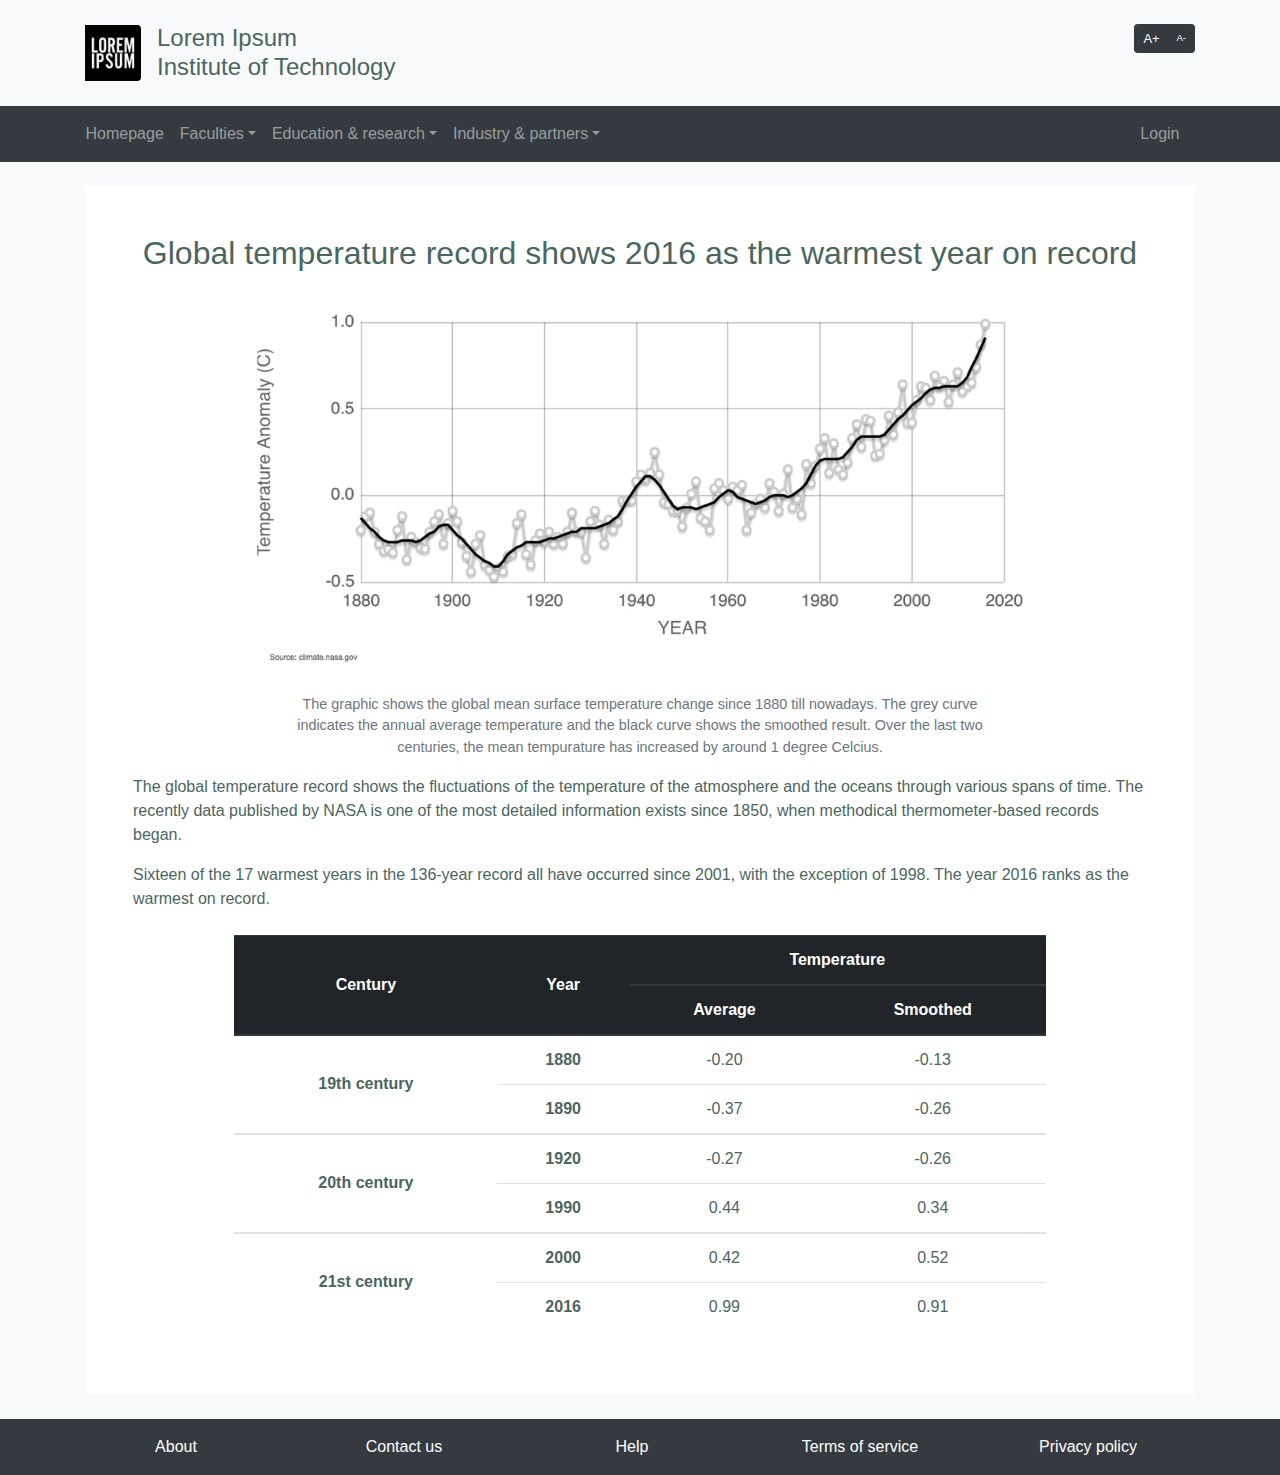
<file: src/article.html>
<!DOCTYPE html>
<html lang="en" id="root">

<head>
    <meta charset="UTF-8">
    <meta name="viewport" content="width=device-width, initial-scale=1, shrink-to-fit=no">
    <meta http-equiv="X-UA-Compatible" content="ie=edge">
    <title>Lorem Ipsum Institute of Technolgoy</title>
    <link href="./css/bootstrap.css" rel="stylesheet">
    <link href="./css/common.css" rel="stylesheet">
    <link href="./css/article.css" rel="stylesheet">
</head>

<body class="d-flex flex-column bg-light">
    <!-- xc_E2_Page regions: use <header> tag to mark the header seciton -->
    <header class="container-fluid d-none d-lg-block my-4 header">
        <div class="container" id="top">
            <div class="row no-gutters">
                <div class="col-8 media">
                    <!-- xc_E5_Informative images: add alt attribute to improve web accessibility -->
                    <img class="align-self-center mr-3 rounded-right logo" src="./img/logo.jpg" alt="Lorem Ipsum Institute of Technology">
                    <div class="media-body align-self-center">
                        <!-- xc_E3_Headings: use <h1> (main heading) to make the hierarchy more clear -->
                        <h1 class="mb-0 title">Lorem Ipsum
                            <br>Institute of Technology
                        </h1>
                    </div>
                </div>
                <div class="col-4">
                    <div class="btn-toolbar justify-content-end">
                        <div class="btn-group btn-group-sm">
                            <!-- xc_E2_Accessible font size: add aria-label -->
                            <button class="btn btn-dark font-increase-button" id="font-increase-button" aria-label="Increase font size">A+</button>
                            <button class="btn btn-dark font-decrease-button" id="font-decrease-button" aria-label="Decrease font size">A-</button>
                        </div>
                    </div>
                </div>
            </div>
        </div>
    </header>

    <!-- xc_E3_Skip links: skip to main content or footer -->
    <div >
        <!-- The anchor points to the id of the element --> 
        <a href="#main" class="skip-link">Skip to main content</a>
        <a href="#footer" class="skip-link">Skip to footer</a>
    </div>

    <!-- xc_E2_Page regions: use <nav> tag to mark the navigation section -->
    <nav class="container-fluid bg-dark nav">
        <div class="container">
            <div class="navbar navbar-dark bg-dark navbar-expand-lg px-0">
                <div class="navbar-brand d-lg-none">
                    <!-- xc_E5_Informative images: add alt attribute to improve web accessibility -->
                    <img class="rounded-right" src="./img/logo.jpg" width="40" height="40" alt="Lorem Ipsum Institute of Technology">
                </div>
                <button class="navbar-toggler" type="button" data-toggle="collapse" data-target="#nav-bar-content" aria-controls="nav-bar-content" aria-expanded="false" aria-label="Toggle navigation" aria-haspopup="true">
                    <span class="navbar-toggler-icon"></span>
                </button>
                <div class="collapse navbar-collapse" id="nav-bar-content">
                    <!-- xc_E3_Menu structure: use <ul> and <li> tag to make the menu structure more clear -->
                    <ul class="navbar-nav mr-auto">
                        <li class="nav-item">
                            <a class="nav-link" href="./">Homepage</a>
                        </li>
                        <li class="nav-item dropdown">
                            <!-- xc_E3_Drop-down menu: add aria-haspopup and aria-expanded attribute to the menu item to indicate when a sub-menu is expanded or collapsed -->
                            <a class="nav-link dropdown-toggle" href="#" id="nav-bar-faculties" aria-haspopup="true" aria-expanded="false">Faculties</a>
                            <!-- xc: use attribute aria-labelledby to describe the purpose of the element -->
                            <ul class="dropdown-menu" aria-labelledby="nav-bar-faculties">
                                <!-- xc_E3_Drop-down menu: use the aria-label attribute to provide a descriptive label for the sub-menu item -->
                                <li>
                                    <a class="dropdown-item" href="./empty.html?title=Applied+sciences" role="menuitem" aria-label="Applied sciences">Applied sciences</a>
                                </li>
                                <li>
                                    <a class="dropdown-item" href="./empty.html?title=Architecture+%26+planning" role="menuitem" aria-label="Architecture & planning">Architecture &amp; planning</a>
                                </li>
                                <li>
                                    <a class="dropdown-item" href="./empty.html?title=Construction+%26+environment" role="menuitem" aria-label="Construction & environment">Construction &amp; environment</a>
                                </li>
                                <li>
                                    <a class="dropdown-item" href="./empty.html?title=Engineering" role="menuitem" aria-label="Engineering">Engineering</a>
                                </li>
                                <li>
                                    <a class="dropdown-item" href="./empty.html?title=Health+%26+social+sciences" role="menuitem" aria-label="Health & social sciences">Health &amp; social sciences</a>
                                </li>
                            </ul>
                        </li>
                        <li class="nav-item dropdown">
                            <!-- xc_E3_Drop-down menu: add aria-haspopup and aria-expanded attribute to the menu item to indicate when a sub-menu is expanded or collapsed -->
                            <a class="nav-link dropdown-toggle" href="#" id="nav-bar-education" aria-haspopup="true" aria-expanded="false">Education &amp; research</a>
                            <!-- xc: use attribute aria-labelledby to describe the purpose of the element -->
                            <ul class="dropdown-menu" aria-labelledby="nav-bar-education">
                                 <!-- xc_E3_Drop-down menu: use the aria-label attribute to provide a descriptive label for the sub-menu item -->
                                <li>
                                    <a class="dropdown-item" href="./empty.html?title=Bachelor" role="menuitem" aria-label="Bachelor">Bachelor</a>
                                </li>
                                <li>
                                    <a class="dropdown-item" href="./empty.html?title=Master" role="menuitem" aria-label="Master">Master</a>
                                </li>
                                <li>
                                    <a class="dropdown-item" href="./empty.html?title=Continuing+education" role="menuitem" aria-label="Continuing education">Continuing education</a>
                                </li>
                                <li>
                                    <a class="dropdown-item" href="./empty.html?title=Doctorate" role="menuitem" aria-label="Doctorate">Doctorate</a>
                                </li>
                            </ul>
                        </li>
                        <li class="nav-item dropdown">
                            <!-- xc_E3_Drop-down menu: add aria-haspopup and aria-expanded attribute to the menu item to indicate when a sub-menu is expanded or collapsed -->
                            <a class="nav-link dropdown-toggle" href="#" id="nav-bar-industry" aria-haspopup="true" aria-expanded="false">Industry &amp; partners</a>
                            <!-- xc: use attribute aria-labelledby to describe the purpose of the element -->
                            <ul class="dropdown-menu" aria-labelledby="nav-bar-industry">
                                 <!-- xc_E3_Drop-down menu: use the aria-label attribute to provide a descriptive label for the sub-menu item -->
                                <li>
                                    <a class="dropdown-item" href="./empty.html?title=Public+relations" role="menuitem" aria-label="Public relations">Public relations</a>
                                </li>
                                <li>
                                    <a class="dropdown-item" href="./empty.html?title=Commercialization" role="menuitem" aria-label="Commercialization">Commercialization</a>
                                </li>
                                <li>
                                    <a class="dropdown-item" href="./empty.html?title=Sponsors+%26+partners" role="menuitem" aria-label="Sponsors & partners">Sponsors &amp; partners</a>
                                </li>
                            </ul>
                        </li>
                    </ul>
                    <div class="navbar-nav">
                        <div class="nav-item">
                            <a class="nav-link" href="./login.html">Login</a>
                        </div>
                    </div>
                </div>
            </div>
            <div class="d-lg-none">
                <div class="btn-toolbar justify-content-end">
                    <div class="btn-group btn-group-sm">
                        <!-- xc_E2_Accessible font size: add aria-label -->
                        <button class="btn btn-dark text-white font-increase-button" id="font-increase-button-1" aria-label="Increase font size">A+</button>
                        <button class="btn btn-dark text-white font-decrease-button" id="font-decrease-button-1" aria-label="Decrease font size">A-</button>
                    </div>
                </div>
            </div>
        </div>
    </nav>

    <!-- xc_E2_Page regions: use <main> tag to mark the main seciton -->
    <main class="container mt-4 main" id="main">
        <div class="p-5 bg-white">
            <!-- xc: use <h2> to replace <div> -->
            <h2 class="text-primary text-center mb-4 title">Global temperature record shows 2016 as the warmest year on record</h2>
            <div class="text-center wrapper">
				<figure role="group">
					<img src="./img/temperature.jpg" class="figure-img img-fluid" alt="Line chart of global average annual temperature">
					<figcaption>
						<p class="figure-caption text-center px-5">The graphic shows the global mean surface temperature change since 1880 till nowadays. 
					    The grey curve indicates the annual average temperature and the black curve shows the smoothed result. Over the last two centuries,
                        the mean tempurature has increased by around 1 degree Celcius.</p>
					</figcaption>
				</figure>
            </div>
            <p>The global temperature record shows the fluctuations of the temperature of the atmosphere and the oceans through
                various spans of time. The recently data published by NASA is one of the most detailed information exists
                since 1850, when methodical thermometer-based records began.
            </p>
            <p>Sixteen of the 17 warmest years in the 136-year record all have occurred since 2001, with the exception of 1998.
                The year 2016 ranks as the warmest on record.</p>
            <div class="table-responsive mt-4 wrapper">
                <table class="table text-center">
                    <col>
                    <col>
                    <colgroup span="2"></colgroup>
                    <thead class="thead-dark">
                        <tr>
                            <th scope="rowgroup" class="align-middle" rowspan="2">Century</th>
                            <th scope="rowgroup" class="align-middle" rowspan="2">Year</th>
                            <th scope="colgroup" class="align-middle" colspan="2">Temperature</th>
                        </tr>
                        <tr>
                            <th scope="col" class="align-middle">Average</th>
                            <th scope="col" class="align-middle">Smoothed</th>
                        </tr>
                    </thead>
                    <tbody>
                        <tr>
                            <th scope="rowgroup" class="align-middle" rowspan="2">19th century</th>
                            <th scope="row">1880</th>
                            <td>-0.20</td>
                            <td>-0.13</td>
                        </tr>
                        <tr>
                            <th scope="row">1890</th>
                            <td>-0.37</td>
                            <td>-0.26</td>
                        </tr>
                    </tbody>
                    <tbody>
                        <tr>
                            <th scope="rowgroup" class="align-middle" rowspan="2">20th century</th>
                            <th scope="row">1920</th>
                            <td>-0.27</td>
                            <td>-0.26</td>
                        </tr>
                        <tr>
                            <th scope="row">1990</th>
                            <td>0.44</td>
                            <td>0.34</td>
                        </tr>
                    </tbody>
                    <tbody>
                        <tr>
                            <th scope="rowgroup" class="align-middle" rowspan="2">21st century</th>
                            <th scope="row">2000</th>
                            <td>0.42</td>
                            <td>0.52</td>
                        </tr>
                        <tr>
                            <th scope="row">2016</th>
                            <td>0.99</td>
                            <td>0.91</td>
                        </tr>
                    </tbody>
                </table>
            </div>
        </div>
        <a class="skip-link" href="#top">To top</a>
    </main>

    <!-- xc_E2_Page regions: use <footer> tag to mark the footer seciton -->
    <footer class="container-fluid bg-dark mt-4 footer" id="footer">
        <div class="container text-center py-3">
            <div class="row justify-content-around">
                <a class="col-12 col-md mr-3 text-white" href="./empty.html?title=About">About</a>
                <a class="col-12 col-md mr-3 text-white" href="./empty.html?title=Contact+us">Contact us</a>
                <a class="col-12 col-md mr-3 text-white" href="./empty.html?title=Help">Help</a>
                <a class="col-12 col-md mr-3 text-white" href="./empty.html?title=Terms+of+services">Terms of service</a>
                <a class="col-12 col-md mr-3 text-white" href="./empty.html?title=Privacy+policy">Privacy policy</a>
            </div>
        </div>
    </footer>
    
    <script type="text/javascript" src="./js/jquery.js"></script>
    <script type="text/javascript" src="./js/popper.js"></script>
    <script type="text/javascript" src="./js/bootstrap.js"></script>
    <script type="text/javascript" src="./js/common.js"></script>
    <script type="text/javascript" src="./js/article.js"></script>
</body>

</html>
</file>
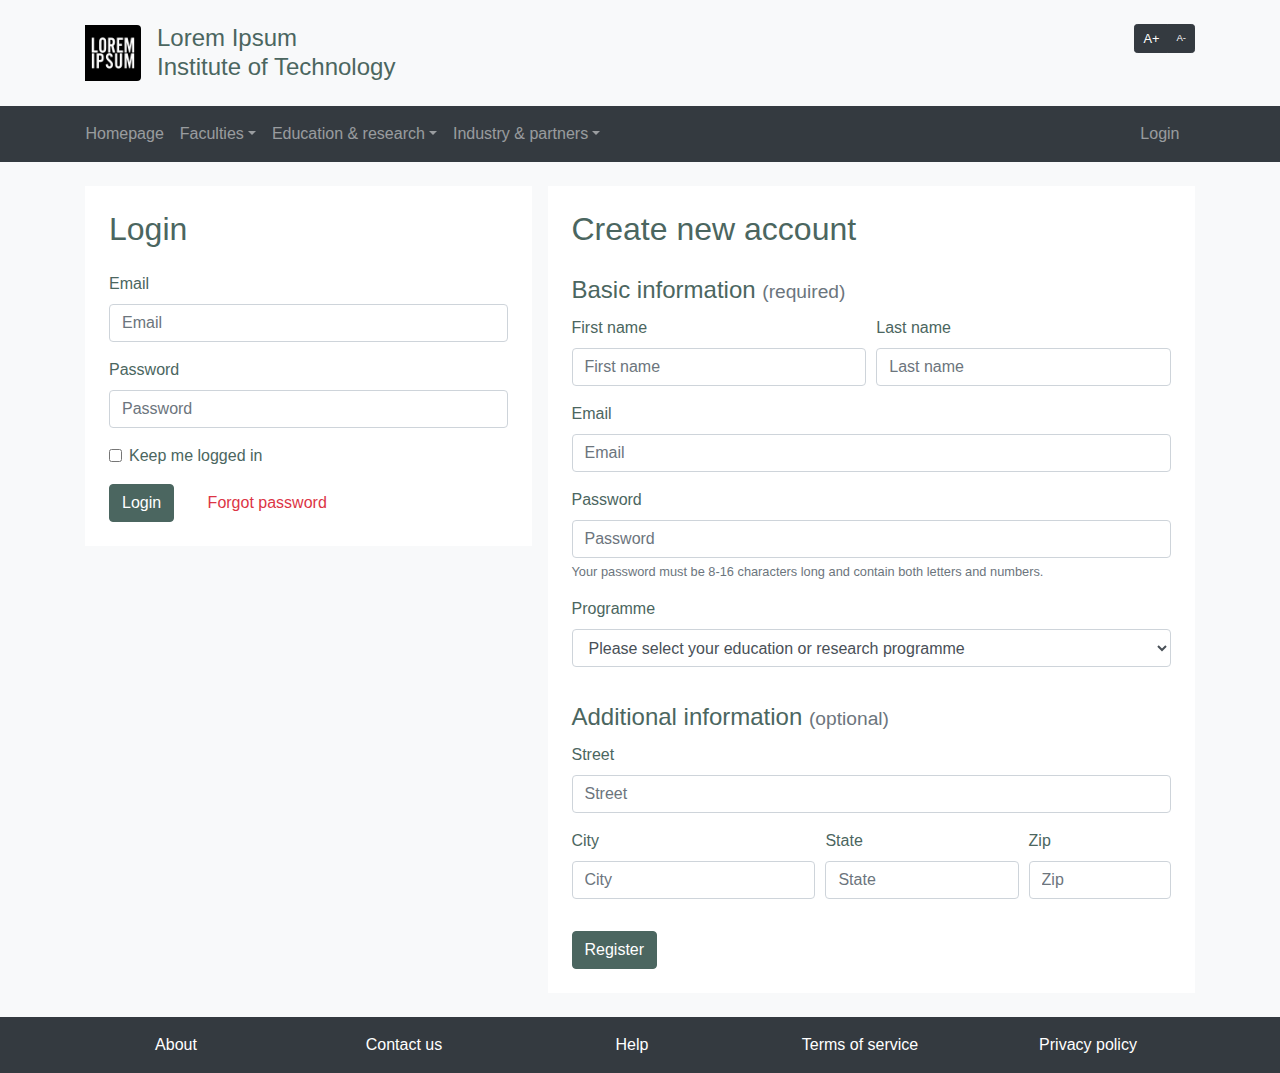
<file: src/login.html>
<!DOCTYPE html>
<html lang="en" id="root">

<head>
    <meta charset="UTF-8">
    <meta name="viewport" content="width=device-width, initial-scale=1, shrink-to-fit=no">
    <meta http-equiv="X-UA-Compatible" content="ie=edge">
    <title>Lorem Ipsum Institute of Technolgoy</title>
    <link href="./css/bootstrap.css" rel="stylesheet">
    <link href="./css/common.css" rel="stylesheet">
    <link href="./css/login.css" rel="stylesheet">
</head>

<body class="bg-light">
    <!-- xc_E2_Page regions: use <header> tag to mark the header section -->
    <header class="container-fluid d-none d-lg-block my-4 header">
        <div class="container">
            <div class="row no-gutters">
                <div class="col-8 media">
                    <!-- xc_E5_Informative images: add alt attribute to improve web accessibility -->
                    <img class="align-self-center mr-3 rounded-right logo" src="./img/logo.jpg" alt="Lorem Ipsum Institute of Technology">
                    <div class="media-body align-self-center">
                        <!-- xc_E3_Headings: use <h1> (main heading) to make the hierarchy more clear -->
                        <h1 class="mb-0 title">Lorem Ipsum
                            <br>Institute of Technology
                        </h1>
                    </div>
                </div>
                <div class="col-4">
                    <div class="btn-toolbar justify-content-end">
                        <div class="btn-group btn-group-sm">
                            <!-- xc_E2_Accessible font size: add aria-label -->
                            <button class="btn btn-dark font-increase-button" id="font-increase-button" aria-label="Increase font size">A+</button>
                            <button class="btn btn-dark font-decrease-button" id="font-decrease-button" aria-label="Decrease font size">A-</button>
                        </div>
                    </div>
                </div>
            </div>
        </div>
    </header>

    <!-- xc_E3_Skip links: skip to main content or footer -->
    <div >
        <!-- The anchor points to the id of the element --> 
        <a href="#main" class="skip-link">Skip to main content</a>
        <a href="#footer" class="skip-link">Skip to footer</a>
    </div>

    <!-- xc_E2_Page regions: use <nav> tag to mark the navigation section -->
    <nav class="container-fluid bg-dark nav">
        <div class="container">
            <div class="navbar navbar-dark bg-dark navbar-expand-lg px-0">
                <div class="navbar-brand d-lg-none">
                    <!-- xc_E5_Informative images: add alt attribute to improve web accessibility -->
                    <img class="rounded-right" src="./img/logo.jpg" width="40" height="40" alt="Lorem Ipsum Institute of Technology">
                </div>
                <button class="navbar-toggler" type="button" data-toggle="collapse" data-target="#nav-bar-content" aria-controls="nav-bar-content" aria-expanded="false" aria-label="Toggle navigation" aria-haspopup="true">
                    <span class="navbar-toggler-icon"></span>
                </button>
                <div class="collapse navbar-collapse" id="nav-bar-content">
                    <!-- xc_E3_Menu structure: use <ul> and <li> tag to make the menu structure more clear -->
                    <ul class="navbar-nav mr-auto">
                        <li class="nav-item">
                            <a class="nav-link" href="./">Homepage</a>
                        </li>
                        <li class="nav-item dropdown">
                            <!-- xc_E3_Drop-down menu: add aria-haspopup and aria-expanded attribute to the menu item to indicate when a sub-menu is expanded or collapsed -->
                            <a class="nav-link dropdown-toggle" href="#" id="nav-bar-faculties" aria-haspopup="true" aria-expanded="false">Faculties</a>
                            <!-- xc: use attribute aria-labelledby to describe the purpose of the element -->
                            <ul class="dropdown-menu" aria-labelledby="nav-bar-faculties">
                                <!-- xc_E3_Drop-down menu: use the aria-label attribute to provide a descriptive label for the sub-menu item -->
                                <li>
                                    <a class="dropdown-item" href="./empty.html?title=Applied+sciences" role="menuitem" aria-label="Applied sciences">Applied sciences</a>
                                </li>
                                <li>
                                    <a class="dropdown-item" href="./empty.html?title=Architecture+%26+planning" role="menuitem" aria-label="Architecture & planning">Architecture &amp; planning</a>
                                </li>
                                <li>
                                    <a class="dropdown-item" href="./empty.html?title=Construction+%26+environment" role="menuitem" aria-label="Construction & environment">Construction &amp; environment</a>
                                </li>
                                <li>
                                    <a class="dropdown-item" href="./empty.html?title=Engineering" role="menuitem" aria-label="Engineering">Engineering</a>
                                </li>
                                <li>
                                    <a class="dropdown-item" href="./empty.html?title=Health+%26+social+sciences" role="menuitem" aria-label="Health & social sciences">Health &amp; social sciences</a>
                                </li>
                            </ul>
                        </li>
                        <li class="nav-item dropdown">
                            <!-- xc_E3_Drop-down menu: add aria-haspopup and aria-expanded attribute to the menu item to indicate when a sub-menu is expanded or collapsed -->
                            <a class="nav-link dropdown-toggle" href="#" id="nav-bar-education" aria-haspopup="true" aria-expanded="false">Education &amp; research</a>
                            <!-- xc: use attribute aria-labelledby to describe the purpose of the element -->
                            <ul class="dropdown-menu" aria-labelledby="nav-bar-education">
                                 <!-- xc_E3_Drop-down menu: use the aria-label attribute to provide a descriptive label for the sub-menu item -->
                                <li>
                                    <a class="dropdown-item" href="./empty.html?title=Bachelor" role="menuitem" aria-label="Bachelor">Bachelor</a>
                                </li>
                                <li>
                                    <a class="dropdown-item" href="./empty.html?title=Master" role="menuitem" aria-label="Master">Master</a>
                                </li>
                                <li>
                                    <a class="dropdown-item" href="./empty.html?title=Continuing+education" role="menuitem" aria-label="Continuing education">Continuing education</a>
                                </li>
                                <li>
                                    <a class="dropdown-item" href="./empty.html?title=Doctorate" role="menuitem" aria-label="Doctorate">Doctorate</a>
                                </li>
                            </ul>
                        </li>
                        <li class="nav-item dropdown">
                            <!-- xc_E3_Drop-down menu: add aria-haspopup and aria-expanded attribute to the menu item to indicate when a sub-menu is expanded or collapsed -->
                            <a class="nav-link dropdown-toggle" href="#" id="nav-bar-industry" aria-haspopup="true" aria-expanded="false">Industry &amp; partners</a>
                            <!-- xc: use attribute aria-labelledby to describe the purpose of the element -->
                            <ul class="dropdown-menu" aria-labelledby="nav-bar-industry">
                                 <!-- xc_E3_Drop-down menu: use the aria-label attribute to provide a descriptive label for the sub-menu item -->
                                <li>
                                    <a class="dropdown-item" href="./empty.html?title=Public+relations" role="menuitem" aria-label="Public relations">Public relations</a>
                                </li>
                                <li>
                                    <a class="dropdown-item" href="./empty.html?title=Commercialization" role="menuitem" aria-label="Commercialization">Commercialization</a>
                                </li>
                                <li>
                                    <a class="dropdown-item" href="./empty.html?title=Sponsors+%26+partners" role="menuitem" aria-label="Sponsors & partners">Sponsors &amp; partners</a>
                                </li>
                            </ul>
                        </li>
                    </ul>
                    <div class="navbar-nav">
                        <div class="nav-item">
                            <a class="nav-link" href="./login.html">Login</a>
                        </div>
                    </div>
                </div>
            </div>
            <div class="d-lg-none">
                <div class="btn-toolbar justify-content-end">
                    <div class="btn-group btn-group-sm">
                        <!-- xc_E2_Accessible font size: add aria-label -->
                        <button class="btn btn-dark text-white font-increase-button" id="font-increase-button-1" aria-label="Increase font size">A+</button>
                        <button class="btn btn-dark text-white font-decrease-button" id="font-decrease-button-1" aria-label="Decrease font size">A-</button>
                    </div>
                </div>
            </div>
        </div>
    </nav>

    <!-- xc_E2_Page regions: use <main> tag to mark the main seciton -->
    <main class="container main" id="main">
        <div class="row no-gutters">
            <div class="col-12 col-md-5 mt-4 login">
                <!-- xc_E2_Page regions: use <section> tag to mark the Login seciton -->
                <section class="p-4 mr-md-3 bg-white">
                    <h2 class="text-primary mb-4 title">Login</h2>
                    <!-- xc_E4_Form input validation: use a heading element to notify the existence of errors -->
                    <h3 class="text-danger mb-4 d-none subtitle" id="login-error" aria-live="assertive">Please correct the error(s)</h3>
                    <ul class="sr-only" id="login-error-list"></ul>

                    <!-- xc_E2_Reading order (screen reader): adjust the order of <p> tag and <input> tag -->
                    <form id="login-form" novalidate>
                        <div class="form-group">
                            <!-- xc_E4_Form control labelling: replace <p> tag with <label> tag -->
                            <label for="login-email-control">Email</label>
                            <!-- xc: delete the style in <input> tag -->
                            <input class="form-control" id="login-email-control" type="email" placeholder="Email" required aria-required="true">
                            <!-- xc_E4_Form input validation: the error message is updated using JavaScript -->
                            <small class="invalid-feedback" id="login-email-error" aria-live="polite"></small>
                        </div>
                        <div class="form-group">
                            <!-- xc_E4_Form control labelling: replace <p> tag with <label> tag -->
                            <label for="login-password-control">Password</label>
                            <!-- xc: delete the style in <input> tag -->
                            <input class="form-control" id="login-password-control" type="password" placeholder="Password" aria-required="true">
                            <small id="login-password-error" class="invalid-feedback" aria-live="polite"></small>
                        </div>
                        <div class="form-group">
                            <div class="form-check">
                                <input class="form-check-input" type="checkbox" value="remember" id="login-remmeber-control">
                                <label class="form-check-label" for="login-remmeber-control">Keep me logged in</label>
                            </div>
                        </div>
                        <button class="btn btn-primary" id="login-login-button" type="submit">Login</button>
                        <button class="btn btn-link text-danger ml-3" id="login-forgot-button" type="button">Forgot password</button>
                    </form>
                </section>
            </div>

            <div class="col-12 col-md-7 mt-4 register">
                <!-- xc_E2_Page regions: use <section> tag to mark the Create new account seciton -->
                <section class="p-4 bg-white">
                    <h2 class="text-primary mb-4 title">Create new account</h2>
                    <!-- xc_E4_Form input validation: use a heading element to notify the existence of errors -->
                    <h3 class="text-danger mb-4 d-none subtitle" id="register-error" aria-live="assertive">Please correct the error(s)</h3>
                    <ul class="sr-only" id="register-error-list"></ul>

                    <form id="register-form" novalidate>
                        <fieldset class="form-group">
                            <legend class="form-label" id="register-basic-legend">Basic information
                                <small class="text-secondary">(required)</small>
                            </legend>
                            <div class="form-row">
                                <div class="form-group col-12 col-lg-6">
                                    <!-- xc_E4_Form control labelling: replace <p> tag with <label> tag -->
                                    <label for="register-first-name-control">First name</label>
                                    <input class="form-control" type="text" id="register-first-name-control" placeholder="First name" required aria-required="true">
                                    <small id="register-first-name-error" class="invalid-feedback" aria-live="polite"></small>
                                </div>
                                <div class="form-group col-12 col-lg-6">
                                    <!-- xc_E4_Form control labelling: replace <p> tag with <label> tag -->
                                    <label for="register-last-name-control">Last name</label>
                                    <input class="form-control" type="text" id="register-last-name-control" placeholder="Last name" required aria-required="true">
                                    <small id="register-last-name-error" class="invalid-feedback" aria-live="polite"></small>
                                </div>
                            </div>
                            <div class="form-group">
                                <!-- xc_E4_Form control labelling: replace <p> tag with <label> tag -->
                                <label for="register-email-control">Email</label>
                                <input class="form-control" id="register-email-control" type="email" placeholder="Email" required aria-required="true">
                                <small id="register-email-error" class="invalid-feedback" aria-live="polite"></small>
                            </div>
                            <div class="form-group">
                                <!-- xc_E4_Form control labelling: replace <p> tag with <label> tag -->
                                <label for="register-password-control">Password</label>
                                <input class="form-control" id="register-password-control" type="password" placeholder="Password" required aria-required="true">
                                <small id="register-password-error" class="invalid-feedback" aria-live="polite"></small>
                                <small id="register-password-help" class="form-text text-muted" aria-live="polite">Your password must be 8-16 characters long and contain both letters and numbers.</small>
                            </div>
                            <div class="form-group">
                                <!-- xc_E4_Form control labelling: replace <p> tag with <label> tag -->
                                <label for="register-programme-control">Programme</label>
                                <select class="form-control" id="register-programme-control" required aria-required="true">
                                    <option value="">Please select your education or research programme</option>
                                    <option value="bachelor">Bachelor</option>
                                    <option value="master">Master</option>
                                    <option value="continuing">Continuing education</option>
                                    <option value="doctorate">Doctorate</option>
                                </select>
                                <small id='register-programme-error' class="invalid-feedback" aria-live="polite"></small>
                            </div>
                        </fieldset>
                        <fieldset class="form-group">
                            <legend class="form-label" id="register-address-legend">Additional information
                                <small class="text-secondary">(optional)</small>
                            </legend>
                            <div class="form-group">
                                <!-- xc_E4_Form control labelling: replace <p> tag with <label> tag -->
                                <label for="register-street-control">Street</label>
                                <input class="form-control" id="register-street-control" type="text" placeholder="Street">
                            </div>
                            <div class="form-row">
                                <div class="form-group col-12 col-lg-5">
                                    <!-- xc_E4_Form control labelling: replace <p> tag with <label> tag -->
                                    <label for="register-city-control">City</label>
                                    <input class="form-control" id="register-city-control" type="text" placeholder="City">
                                </div>
                                <div class="form-group col-12 col-lg-4">
                                    <!-- xc_E4_Form control labelling: replace <p> tag with <label> tag -->
                                    <label for="register-state-control">State</label>
                                    <input class="form-control" id="register-state-control" type="text" placeholder="State">
                                </div>
                                <div class="form-group col-12 col-lg-3">
                                    <!-- xc_E4_Form control labelling: replace <p> tag with <label> tag -->
                                    <label for="register-zip-control">Zip</label>
                                    <input class="form-control" id="register-zip-control" type="text" placeholder="Zip">
                                </div>
                            </div>
                        </fieldset>
                        <button class="btn btn-primary" id="register-register-button">Register</button>
                    </form>
                </section>
            </div>
        </div>
    </main>

    <!-- xc_E2_Page regions: use <footer> tag to mark the footer seciton -->
    <footer class="container-fluid bg-dark mt-4 footer" id="footer">
        <div class="container text-center py-3">
            <div class="row justify-content-around">
                <a class="col-12 col-md mr-3 text-white" href="./empty.html?title=About">About</a>
                <a class="col-12 col-md mr-3 text-white" href="./empty.html?title=Contact+us">Contact us</a>
                <a class="col-12 col-md mr-3 text-white" href="./empty.html?title=Help">Help</a>
                <a class="col-12 col-md mr-3 text-white" href="./empty.html?title=Terms+of+services">Terms of service</a>
                <a class="col-12 col-md mr-3 text-white" href="./empty.html?title=Privacy+policy">Privacy policy</a>
            </div>
        </div>
    </footer>

    <script type="text/javascript" src="./js/jquery.js"></script>
    <script type="text/javascript" src="./js/popper.js"></script>
    <script type="text/javascript" src="./js/bootstrap.js"></script>
    <script type="text/javascript" src="./js/common.js"></script>
    <script type="text/javascript" src="./js/login.js"></script>
</body>

</html>
</file>
<file: src/css/common.css>
html {
    font-size: 1rem
}

body,
html {
    height: 100%
}

body a,
body div,
body p {
    /* xc_E2_Contrast ratio: change the color of text */
    color: #4b6660;
}

body a:hover {
    /* xc_E2_Contrast ratio: change the hover color of <a> tag */
    color: #4b8a7d;
}

/* xc_E3_Skip links: skip to main content or footer */
.skip-link {
    position: absolute;
    left: -9999px;
    z-index: 999;
    padding: 1em;
    background-color: black;
    color: white;
    opacity: 0;
}

.skip-link:focus {
    left: 50%;
    transform: translateX(-50%);
    opacity: 1;
}

.title {
    font-size: 2rem;
    font-weight: 100
}

.subtitle {
    font-size: 1.2rem
}

.header .logo {
    height: 3.5rem;
    width: 3.5rem
}

.header .title {
    font-size: 1.5rem;
    line-height: 1.8rem;
    /* xc_E2_Contrast ratio: change the color of website title */
    color: #4b6660;
}

.header .font-increase-button,
.nav .font-increase-button {
    font-size: .8rem
}

.header .font-decrease-button,
.nav .font-decrease-button {
    font-size: .6rem
}

/* xc: add arrow or chevron icons to make the link more apparent */
.material-icons {
    font-size: 20px;
    vertical-align: middle;
}

/* xc_E2_Contrast ratio: change the color of article description in News&Events */
.article-info {
    color: #6E706F;
}

.footer,
.header,
.nav {
    flex: 0 0 auto
}

.main {
    flex: 1 0 auto
}
</file>
<file: src/css/article.css>
.main .wrapper {
    margin: auto;
    width: 80%
}
</file>
<file: src/css/login.css>

</file>
